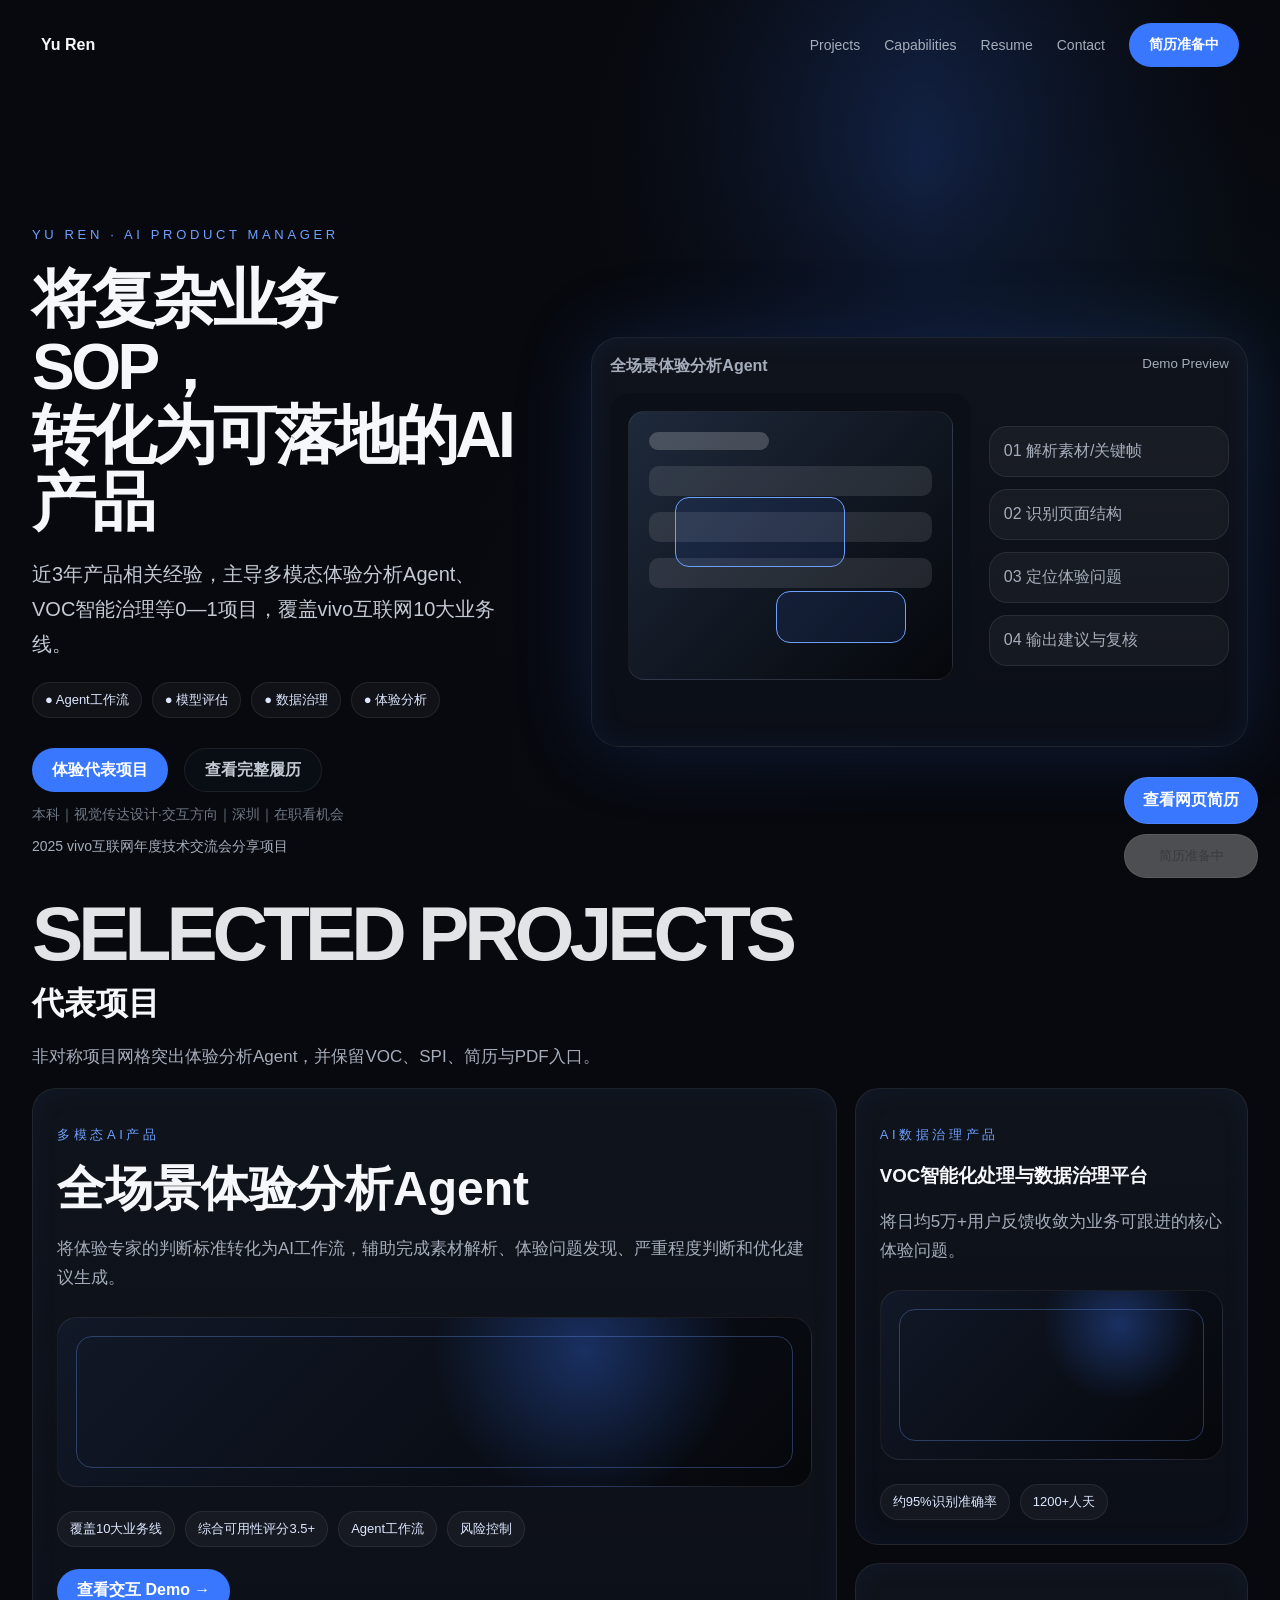
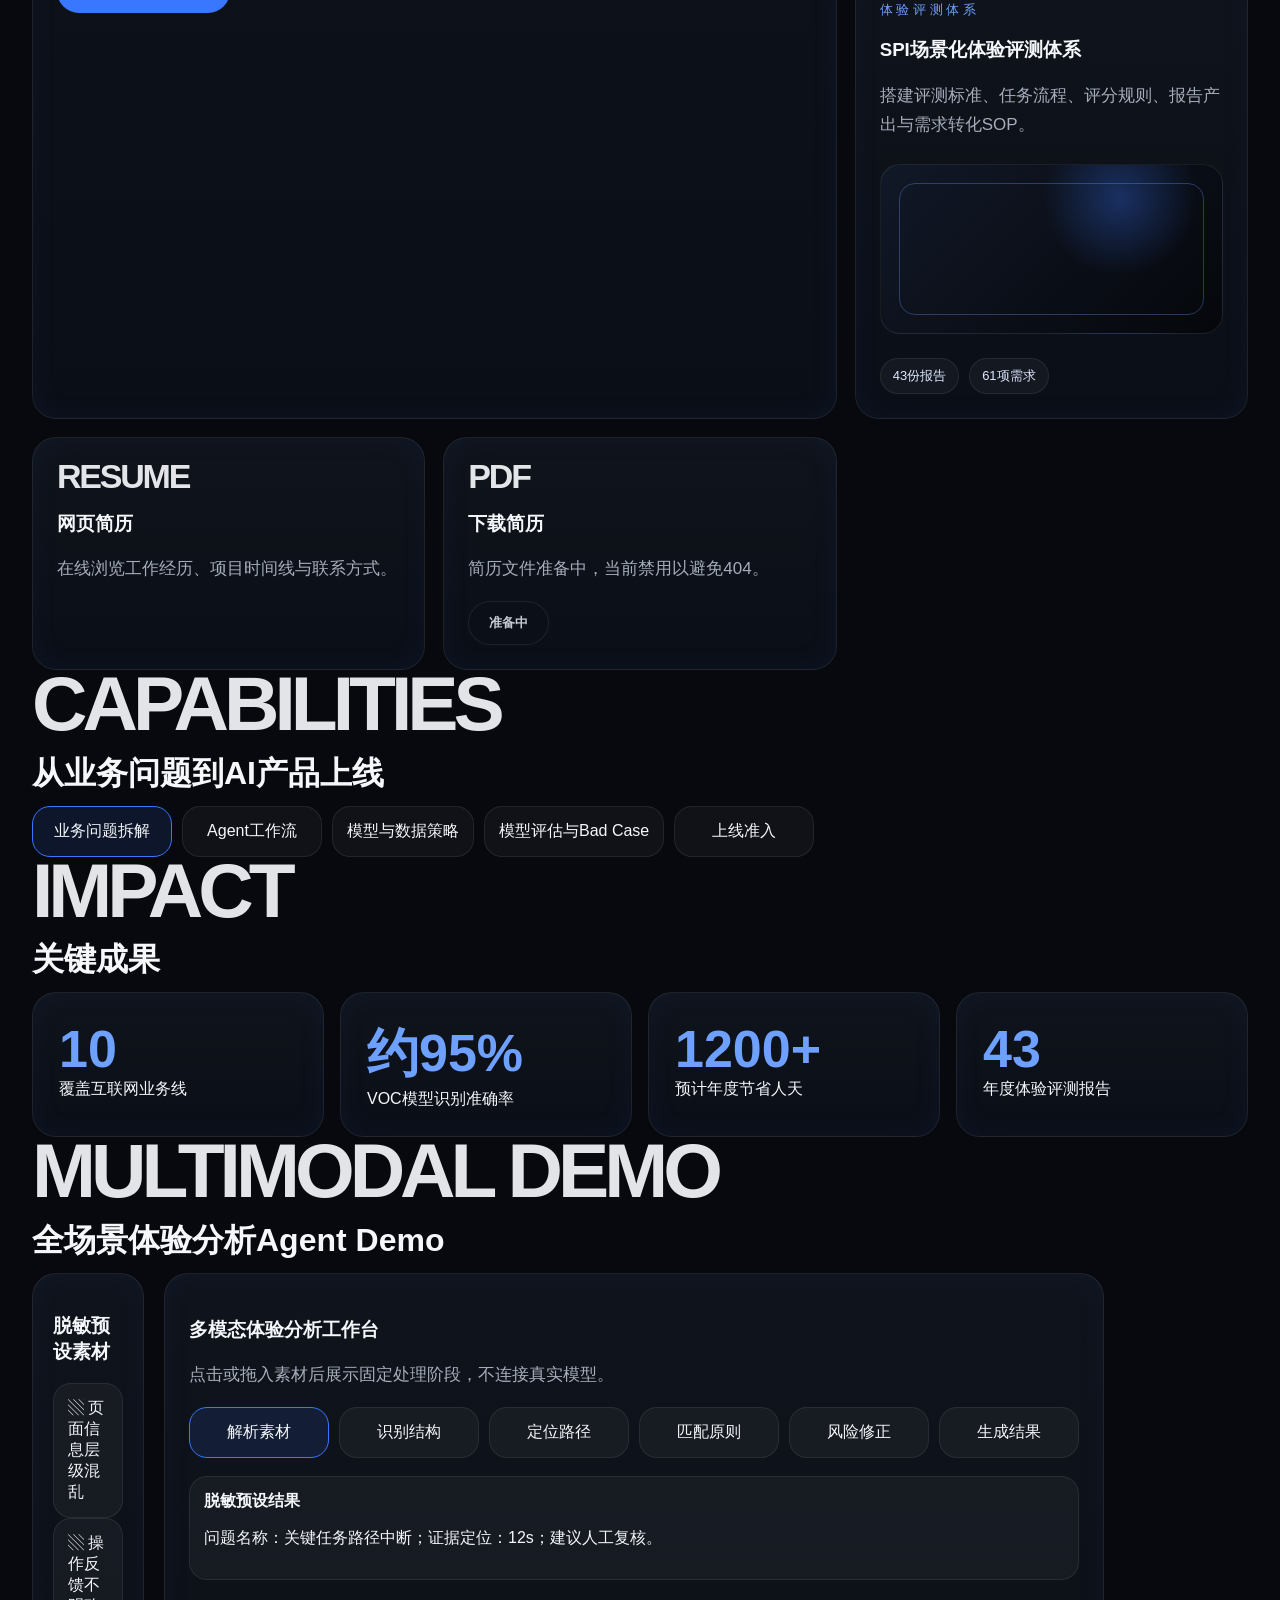
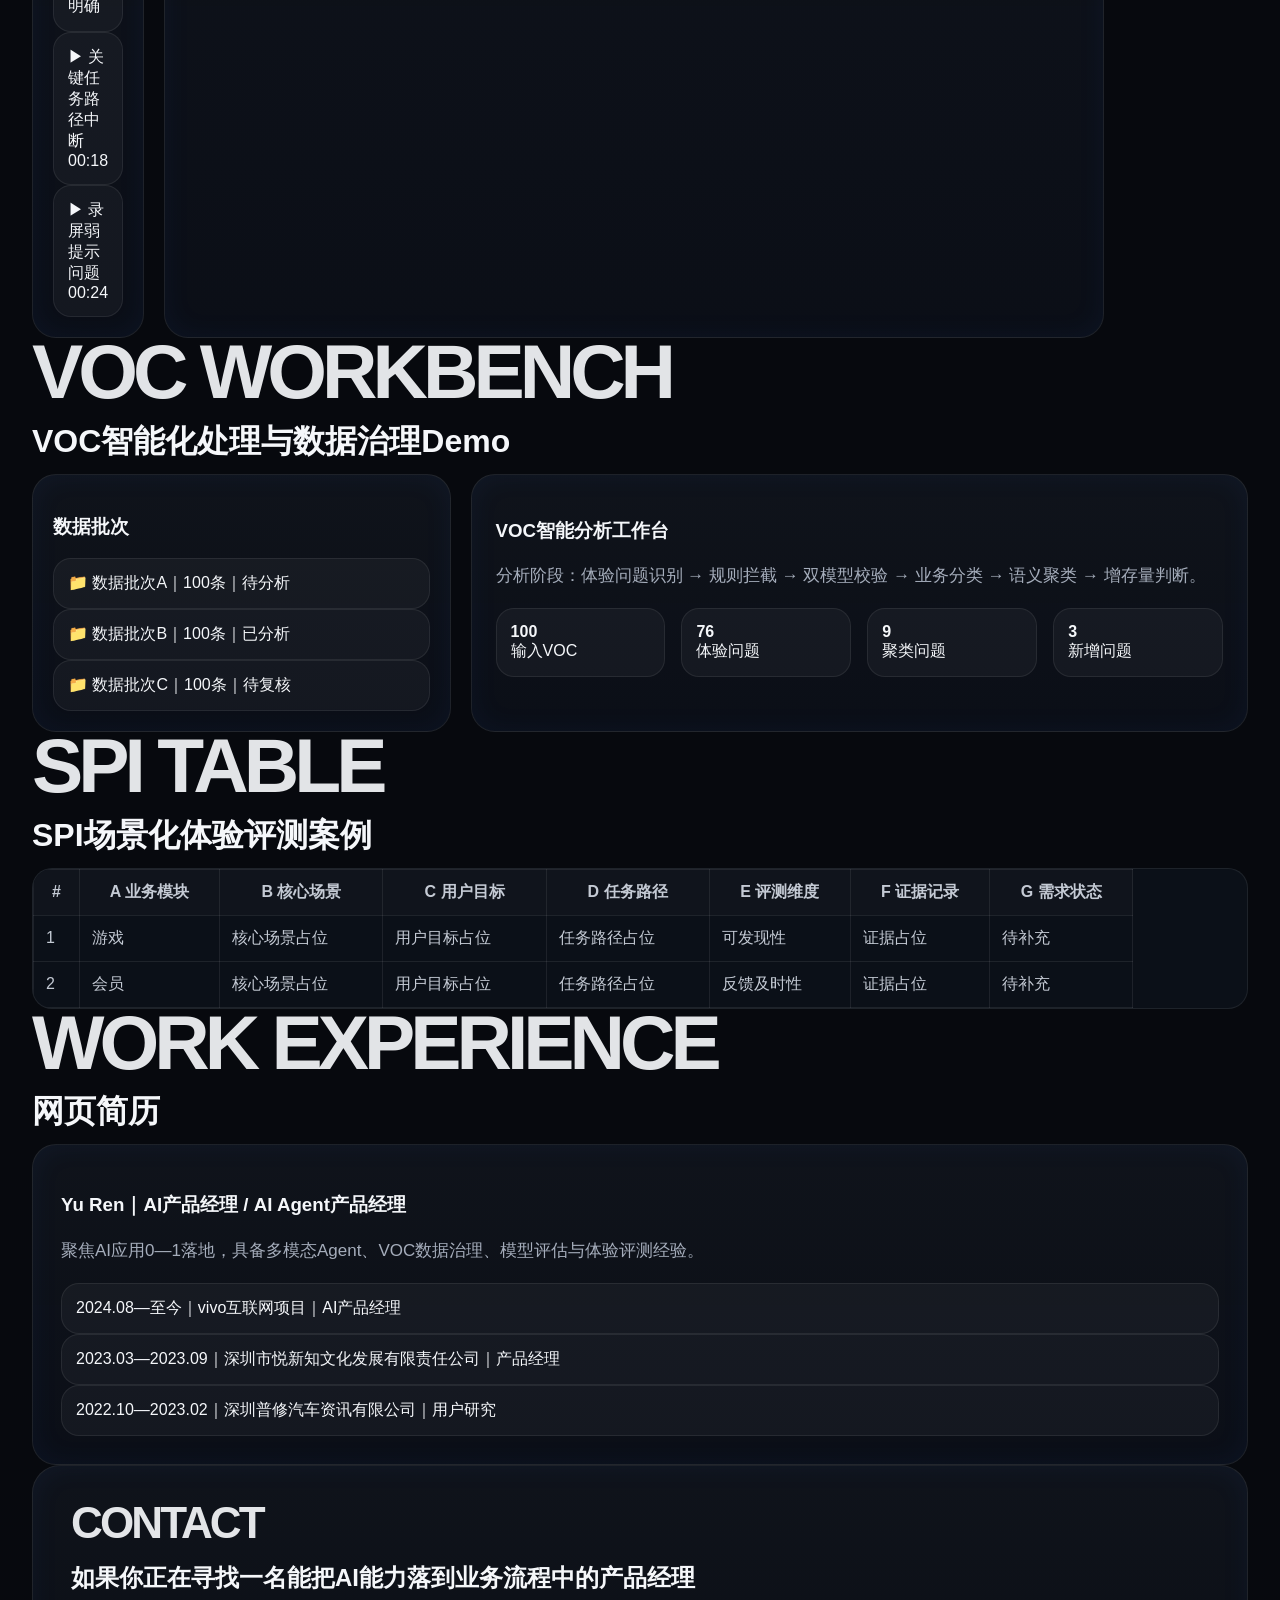
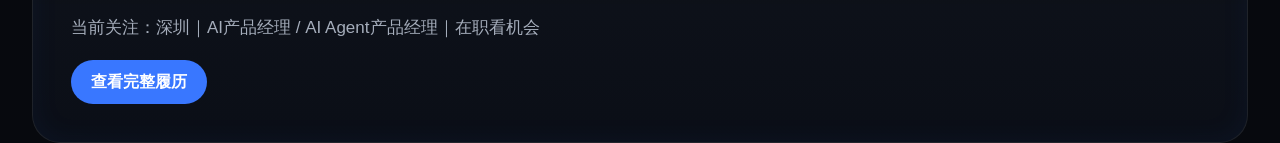
<file: index.html>
<!doctype html><html lang="zh-CN"><head><meta charset="utf-8"/><meta name="viewport" content="width=device-width,initial-scale=1"/><title>Yu Ren · AI Product Manager</title><style>
:root{--bg:#07090E;--deep:#05070B;--panel:#0C1018;--card:#10141C;--blue:#3977FF;--hi:#6EA0FF;--cyan:#43C6FF;--text:#F5F7FA;--body:#C4CAD4;--muted:#A5ADBB;--weak:#717987;--line:rgba(255,255,255,.08);--lineB:rgba(110,160,255,.75)}*{box-sizing:border-box}html{scroll-behavior:smooth}body{margin:0;background:var(--bg);color:var(--text);font-family:Inter,-apple-system,BlinkMacSystemFont,"Segoe UI",sans-serif}body:before{content:"";position:fixed;inset:0;pointer-events:none;background-image:radial-gradient(rgba(255,255,255,.04) 1px,transparent 1px);background-size:3px 3px;opacity:.14}a{color:inherit;text-decoration:none}.shell{max-width:1440px;margin:auto;padding:0 32px}.nav{position:fixed;z-index:20;top:16px;left:50%;transform:translateX(-50%);width:min(1440px,calc(100% - 32px));display:flex;align-items:center;justify-content:space-between;min-height:58px;padding:0 24px;border:1px solid transparent;border-radius:18px;transition:.25s}.nav:hover,.nav.scrolled{background:rgba(7,9,14,.62);backdrop-filter:blur(18px);border-color:var(--line)}.nav div{display:flex;gap:24px;align-items:center;color:var(--muted);font-size:14px}.btn{display:inline-flex;align-items:center;justify-content:center;min-height:44px;border-radius:999px;padding:0 20px;background:var(--blue);font-weight:650;color:white}.btn.secondary{background:rgba(12,16,24,.72);border:1px solid var(--line);color:var(--body)}.hero{position:relative;min-height:800px;height:100vh;overflow:hidden}.diffusion{position:absolute;inset:0;background:radial-gradient(circle at 72% 18%,rgba(57,119,255,.44),transparent 28%),radial-gradient(circle at 92% 44%,rgba(67,198,255,.18),transparent 22%),radial-gradient(circle at 52% 70%,rgba(38,48,145,.28),transparent 30%),#07090E;animation:drift 16s ease-in-out infinite alternate}.diffusion:after{content:"";position:absolute;inset:0;background:linear-gradient(90deg,#07090E 0%,rgba(7,9,14,.9) 34%,rgba(7,9,14,.38) 72%,rgba(7,9,14,.72)),linear-gradient(180deg,transparent,#07090E 96%)}@keyframes drift{to{transform:scale(1.08) translate(-2%,1%);filter:blur(8px) saturate(1.12)}}.hero-grid{position:relative;z-index:1;display:grid;grid-template-columns:.4fr .06fr .54fr;align-items:center;min-height:100%;padding-top:110px}.eyebrow{font-size:13px;letter-spacing:.28em;color:var(--hi)}h1{font-size:clamp(42px,5vw,72px);line-height:1.06;letter-spacing:-.055em;margin:24px 0 0}.lead{font-size:20px;line-height:1.75;color:var(--body);max-width:640px}.tags,.chips{display:flex;gap:10px;flex-wrap:wrap}.tags span,.chip{font-size:13px;border:1px solid var(--line);background:rgba(255,255,255,.04);border-radius:999px;padding:8px 12px;color:#DDE7FF}.actions{display:flex;gap:16px;flex-wrap:wrap;margin-top:30px}.glass,.card{background:linear-gradient(180deg,rgba(16,20,28,.96),rgba(12,16,24,.9));border:1px solid var(--line);box-shadow:inset 0 0 30px rgba(57,119,255,.06)}.demo{border-radius:28px;padding:18px;aspect-ratio:16/10;overflow:hidden;box-shadow:0 0 80px rgba(57,119,255,.18),inset 0 0 30px rgba(57,119,255,.08)}.demo-head{display:flex;justify-content:space-between;color:var(--muted)}.demo-body{height:82%;display:grid;grid-template-columns:1.2fr .8fr;gap:18px;margin-top:16px}.screen{position:relative;border-radius:20px;background:#0B1018;padding:18px}.mock{height:100%;border-radius:16px;border:1px solid var(--line);background:linear-gradient(135deg,#1e293b,#05070B);padding:20px}.line{height:30px;margin-top:16px;border-radius:10px;background:rgba(255,255,255,.1)}.box{position:absolute;border:1px solid var(--hi);background:rgba(57,119,255,.1);border-radius:14px;animation:pulse 10s infinite}.box.a{left:18%;top:34%;width:170px;height:70px}.box.b{right:18%;bottom:18%;width:130px;height:52px;animation-delay:2s}.step{padding:14px;border-radius:18px;background:rgba(255,255,255,.045);border:1px solid var(--line);color:var(--muted);animation:pulse 10s infinite}.step:nth-child(2){animation-delay:1.5s}.step:nth-child(3){animation-delay:3s}.step:nth-child(4){animation-delay:4.5s}@keyframes pulse{0%,15%,100%{opacity:.38;transform:translateY(0)}8%{opacity:1;transform:translateY(-3px)}}section{padding:104px 0}.kicker{font-size:clamp(40px,6vw,78px);line-height:.88;font-weight:850;letter-spacing:-.065em;text-transform:uppercase;color:rgba(245,247,250,.92);margin:0}.cn{font-size:32px;margin:14px 0 10px}.desc{color:var(--muted);font-size:17px;max-width:760px;line-height:1.7}.mosaic{display:grid;grid-template-columns:repeat(12,1fr);grid-auto-rows:minmax(190px,auto);gap:18px}.mosaic-card{position:relative;overflow:hidden;border-radius:24px;padding:24px;transition:.38s}.mosaic-card:hover{transform:translateY(-10px);border-color:var(--lineB)}.primary{grid-column:span 8;grid-row:span 2;min-height:540px}.wide,.small{grid-column:span 4}.visual{margin:24px 0;border-radius:20px;min-height:170px;background:radial-gradient(circle at 70% 20%,rgba(57,119,255,.32),transparent 28%),linear-gradient(135deg,#111827,#05070B);border:1px solid var(--line);position:relative;overflow:hidden}.visual:after{content:"";position:absolute;inset:18px;border:1px solid rgba(110,160,255,.32);border-radius:16px}.metrics{display:grid;grid-template-columns:repeat(4,1fr);gap:16px}.metric{border-radius:24px;padding:26px}.metric b{display:block;color:var(--hi);font-size:52px}.workbench{display:grid;grid-template-columns:.35fr .65fr;gap:20px}.folder,.result,.node{border:1px solid var(--line);background:rgba(255,255,255,.04);border-radius:18px;padding:14px}.flow{display:flex;gap:10px;overflow:auto}.node{min-width:140px;text-align:center}.node.active{border-color:var(--blue);background:rgba(57,119,255,.12)}.excel{overflow:auto;border:1px solid var(--line);border-radius:20px;background:#0B1018}.excel table{min-width:1100px;border-collapse:collapse}.excel th,.excel td{border:1px solid var(--line);padding:12px;color:var(--body);white-space:nowrap}.excel th{background:#10141C}.float{position:fixed;right:22px;bottom:22px;z-index:30;display:grid;gap:10px}.float a,.float button{border-radius:999px;padding:12px 18px;border:1px solid var(--line)}@media(max-width:900px){.shell{padding:0 18px}.nav div{display:none}.hero{height:auto;min-height:920px}.hero-grid,.workbench,.metrics{grid-template-columns:1fr}.hero-grid>span{display:none}.mosaic{grid-template-columns:1fr}.primary,.wide,.small{grid-column:1;grid-row:auto;min-height:auto}.float{left:14px;right:14px;grid-template-columns:1fr 1fr}.kicker{font-size:38px}}@media(prefers-reduced-motion:reduce){*,*:before,*:after{animation:none!important;transition:none!important;scroll-behavior:auto!important}}
</style></head><body><nav class="nav" id="nav"><strong>Yu Ren</strong><div><a href="#projects">Projects</a><a href="#capabilities">Capabilities</a><a href="#resume">Resume</a><a href="#contact">Contact</a><span class="btn">简历准备中</span></div></nav><main><section class="hero"><div class="diffusion"></div><div class="shell hero-grid"><div><p class="eyebrow">YU REN · AI PRODUCT MANAGER</p><h1>将复杂业务SOP，<br>转化为可落地的AI产品</h1><p class="lead">近3年产品相关经验，主导多模态体验分析Agent、VOC智能治理等0—1项目，覆盖vivo互联网10大业务线。</p><div class="tags"><span>● Agent工作流</span><span>● 模型评估</span><span>● 数据治理</span><span>● 体验分析</span></div><div class="actions"><a class="btn" href="#agent-demo">体验代表项目</a><a class="btn secondary" href="#resume">查看完整履历</a></div><p style="color:var(--weak);font-size:14px">本科｜视觉传达设计·交互方向｜深圳｜在职看机会</p><p style="color:var(--muted);font-size:14px">2025 vivo互联网年度技术交流会分享项目</p></div><span></span><div class="demo glass" id="agent-demo"><div class="demo-head"><b>全场景体验分析Agent</b><small>Demo Preview</small></div><div class="demo-body"><div class="screen"><div class="mock"><div style="width:120px;height:18px;border-radius:9px;background:rgba(255,255,255,.2)"></div><div class="line"></div><div class="line"></div><div class="line"></div></div><div class="box a"></div><div class="box b"></div></div><div style="display:grid;align-content:center;gap:12px"><div class="step">01 解析素材/关键帧</div><div class="step">02 识别页面结构</div><div class="step">03 定位体验问题</div><div class="step">04 输出建议与复核</div></div></div></div></div></section><section id="projects" class="shell"><p class="kicker">SELECTED PROJECTS</p><h2 class="cn">代表项目</h2><p class="desc">非对称项目网格突出体验分析Agent，并保留VOC、SPI、简历与PDF入口。</p><div class="mosaic"><article class="mosaic-card card primary"><p class="eyebrow">多模态AI产品</p><h3 style="font-size:48px;line-height:1.05;margin:20px 0">全场景体验分析Agent</h3><p class="desc">将体验专家的判断标准转化为AI工作流，辅助完成素材解析、体验问题发现、严重程度判断和优化建议生成。</p><div class="visual"></div><div class="chips"><span class="chip">覆盖10大业务线</span><span class="chip">综合可用性评分3.5+</span><span class="chip">Agent工作流</span><span class="chip">风险控制</span></div><a class="btn" style="margin-top:22px" href="https://ai-ux-diagnostic-demo.vercel.app/">查看交互 Demo →</a></article><article class="mosaic-card card wide"><p class="eyebrow">AI数据治理产品</p><h3>VOC智能化处理与数据治理平台</h3><p class="desc">将日均5万+用户反馈收敛为业务可跟进的核心体验问题。</p><div class="visual"></div><div class="chips"><span class="chip">约95%识别准确率</span><span class="chip">1200+人天</span></div></article><article class="mosaic-card card wide"><p class="eyebrow">体验评测体系</p><h3>SPI场景化体验评测体系</h3><p class="desc">搭建评测标准、任务流程、评分规则、报告产出与需求转化SOP。</p><div class="visual"></div><div class="chips"><span class="chip">43份报告</span><span class="chip">61项需求</span></div></article><a href="#resume" class="mosaic-card card small"><p class="kicker" style="font-size:34px">RESUME</p><h3>网页简历</h3><p class="desc">在线浏览工作经历、项目时间线与联系方式。</p></a><article class="mosaic-card card small"><p class="kicker" style="font-size:34px">PDF</p><h3>下载简历</h3><p class="desc">简历文件准备中，当前禁用以避免404。</p><button class="btn secondary" disabled>准备中</button></article></div></section><section id="capabilities" class="shell"><p class="kicker">CAPABILITIES</p><h2 class="cn">从业务问题到AI产品上线</h2><div class="flow"><div class="node active">业务问题拆解</div><div class="node">Agent工作流</div><div class="node">模型与数据策略</div><div class="node">模型评估与Bad Case</div><div class="node">上线准入</div></div></section><section class="shell"><p class="kicker">IMPACT</p><h2 class="cn">关键成果</h2><div class="metrics"><div class="metric card"><b>10</b>覆盖互联网业务线</div><div class="metric card"><b>约95%</b>VOC模型识别准确率</div><div class="metric card"><b>1200+</b>预计年度节省人天</div><div class="metric card"><b>43</b>年度体验评测报告</div></div></section><section id="experience" class="shell"><p class="kicker">MULTIMODAL DEMO</p><h2 class="cn">全场景体验分析Agent Demo</h2><div class="workbench"><div class="card" style="border-radius:24px;padding:20px"><h3>脱敏预设素材</h3><div class="folder">▧ 页面信息层级混乱</div><div class="folder">▧ 操作反馈不明确</div><div class="folder">▶ 关键任务路径中断 00:18</div><div class="folder">▶ 录屏弱提示问题 00:24</div></div><div class="card" style="border-radius:24px;padding:24px"><h3>多模态体验分析工作台</h3><p class="desc">点击或拖入素材后展示固定处理阶段，不连接真实模型。</p><div class="flow"><div class="node active">解析素材</div><div class="node">识别结构</div><div class="node">定位路径</div><div class="node">匹配原则</div><div class="node">风险修正</div><div class="node">生成结果</div></div><div class="result" style="margin-top:18px"><b>脱敏预设结果</b><p>问题名称：关键任务路径中断；证据定位：12s；建议人工复核。</p></div></div></div></section><section id="voc" class="shell"><p class="kicker">VOC WORKBENCH</p><h2 class="cn">VOC智能化处理与数据治理Demo</h2><div class="workbench"><div class="card" style="border-radius:24px;padding:20px"><h3>数据批次</h3><div class="folder">📁 数据批次A｜100条｜待分析</div><div class="folder">📁 数据批次B｜100条｜已分析</div><div class="folder">📁 数据批次C｜100条｜待复核</div></div><div class="card" style="border-radius:24px;padding:24px"><h3>VOC智能分析工作台</h3><p class="desc">分析阶段：体验问题识别 → 规则拦截 → 双模型校验 → 业务分类 → 语义聚类 → 增存量判断。</p><div class="metrics" style="grid-template-columns:repeat(4,1fr)"><div class="result"><b>100</b><br>输入VOC</div><div class="result"><b>76</b><br>体验问题</div><div class="result"><b>9</b><br>聚类问题</div><div class="result"><b>3</b><br>新增问题</div></div></div></div></section><section id="spi" class="shell"><p class="kicker">SPI TABLE</p><h2 class="cn">SPI场景化体验评测案例</h2><div class="excel"><table><tr><th>#</th><th>A 业务模块</th><th>B 核心场景</th><th>C 用户目标</th><th>D 任务路径</th><th>E 评测维度</th><th>F 证据记录</th><th>G 需求状态</th></tr><tr><td>1</td><td>游戏</td><td>核心场景占位</td><td>用户目标占位</td><td>任务路径占位</td><td>可发现性</td><td>证据占位</td><td>待补充</td></tr><tr><td>2</td><td>会员</td><td>核心场景占位</td><td>用户目标占位</td><td>任务路径占位</td><td>反馈及时性</td><td>证据占位</td><td>待补充</td></tr></table></div></section><section id="resume" class="shell"><p class="kicker">WORK EXPERIENCE</p><h2 class="cn">网页简历</h2><div class="card" style="border-radius:24px;padding:28px"><h3>Yu Ren｜AI产品经理 / AI Agent产品经理</h3><p class="desc">聚焦AI应用0—1落地，具备多模态Agent、VOC数据治理、模型评估与体验评测经验。</p><div class="folder">2024.08—至今｜vivo互联网项目｜AI产品经理</div><div class="folder">2023.03—2023.09｜深圳市悦新知文化发展有限责任公司｜产品经理</div><div class="folder">2022.10—2023.02｜深圳普修汽车资讯有限公司｜用户研究</div></div></section><section id="contact" class="shell"><div class="card" style="border-radius:28px;padding:38px"><p class="kicker" style="font-size:44px">CONTACT</p><h2>如果你正在寻找一名能把AI能力落到业务流程中的产品经理</h2><p class="desc">当前关注：深圳｜AI产品经理 / AI Agent产品经理｜在职看机会</p><a class="btn" href="#resume">查看完整履历</a></div></section></main><div class="float"><a class="btn" href="#resume">查看网页简历</a><button disabled>简历准备中</button></div><script>const nav=document.getElementById('nav');addEventListener('scroll',()=>nav.classList.toggle('scrolled',scrollY>24),{passive:true});</script></body></html>
</file>
